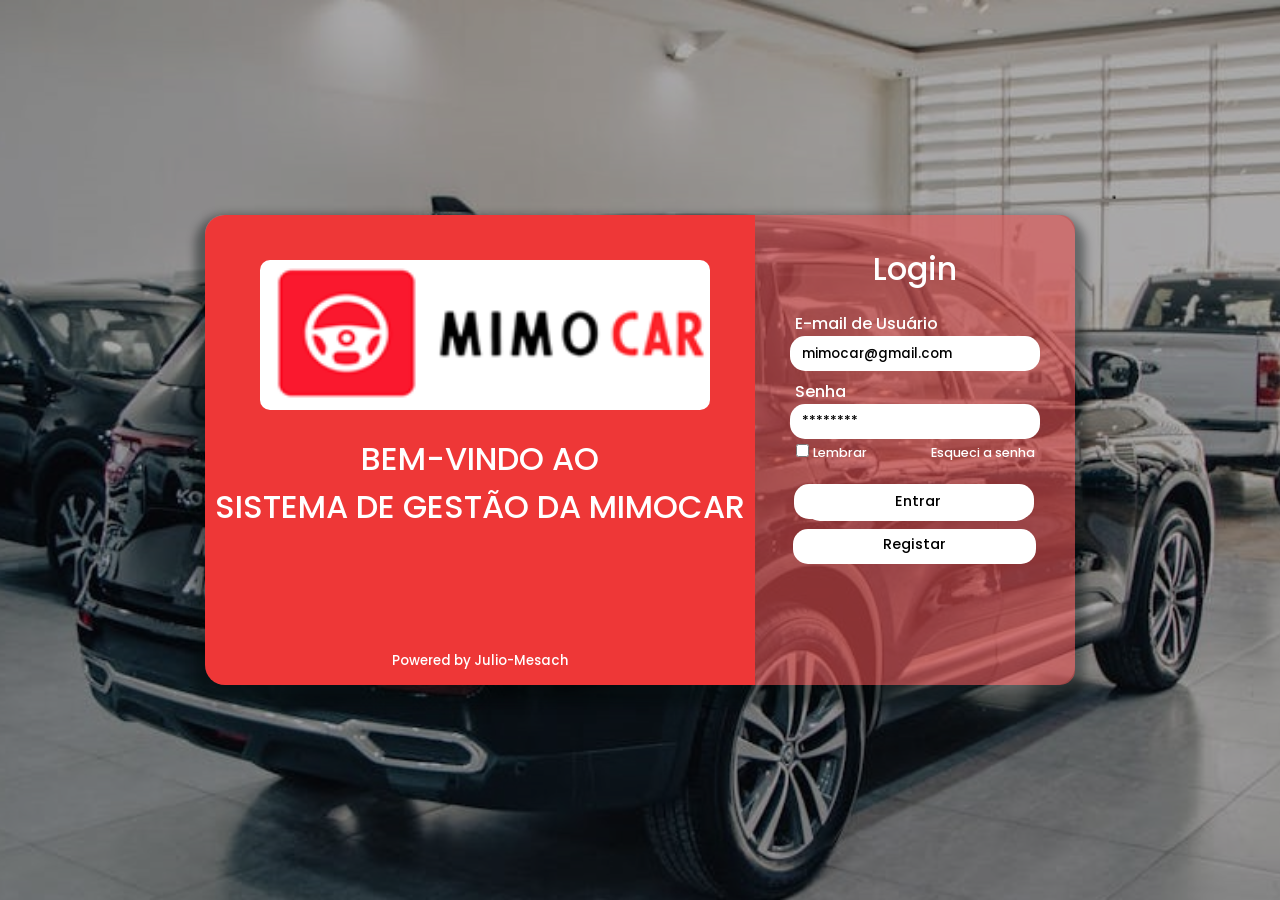
<file: index.html>
<!doctype html>
<html lang="pt-PT">
  <head>
    <meta charset="UTF-8" />
    <meta name="viewport" content="width=device-width, initial-scale=1.0" />
    <link rel="stylesheet" href="./Assets/css/index.css" />
    <link
      href="https://unpkg.com/boxicons@2.1.4/css/boxicons.min.css"
      rel="stylesheet"
    />
    <title>Inicio | MimoCar</title>
  </head>
  <body>
    <div class="principal">
      <div class="left-logo">
        <img src="Assets/img/logo-empresa.png" alt="logo-empresa" />
        <h1>Bem-Vindo ao</h1>
        <h1>Sistema de gestão da MimoCar</h1>
        <small>Powered by Julio-Mesach</small>
      </div>
      <div class="entrar">
        <h1>Login</h1>
        <form>
          <div class="campos">
            <label>E-mail de Usuário</label>
            <input type="email" placeholder="mimocar@gmail.com" required="" />
            <label>Senha</label>
            <input type="password" placeholder="********" required="" />
          </div>
          <input type="checkbox" aria-hidden="true" />
          <a href="#" id="lembrar">Lembrar</a>
          <a href="#" id="esqueci">Esqueci a senha</a>
          <button>
            <a href="Assets/pages/home.html" id="btn-registar">Entrar</a>
          </button>
          <a href="Assets/pages/registar.html" id="btn-registar">Registar</a>
        </form>
      </div>
    </div>
  </body>
</html>
</file>
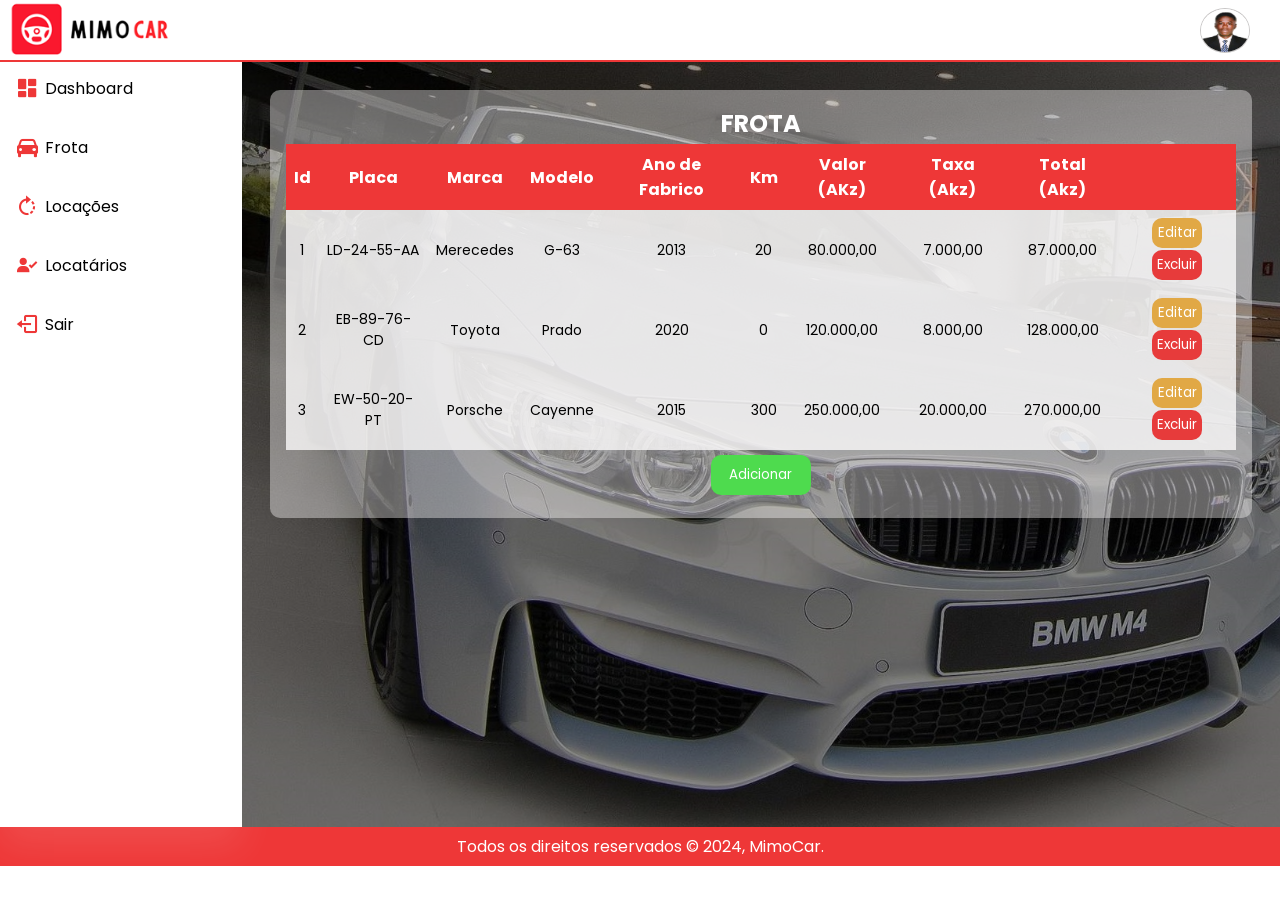
<file: Assets/pages/frota.html>
<!DOCTYPE html>
<html lang="pt-PT">
<head>
    <meta charset="UTF-8">
    <meta name="viewport" content="width=device-width, initial-scale=1.0">
    <title>Frota</title>
    <link rel="stylesheet" href="../css/sidenav.css">
    <link href='https://unpkg.com/boxicons@2.1.4/css/boxicons.min.css' rel='stylesheet'>
</head>
<body>

    <!--Navbar-->
    <header>
        <div class="header-content">
            <div class="header-w">
                <div class="logo">
                    <img src="../img/logo-empresa.png" alt="logo">
                </div>
                <img src="../img/Admin.jpg"  id="admin" alt="foto admin">
            </div>
        </div>
    </header>

    <!--Navegacao sidebar-->
    <div class="container">
        <aside   class="menu">
            <ul>
                <a href="home.html">
                <li data-li="Dashboard">
                    <i class='bx bxs-dashboard bx-sm'></i>
                    <span class="side-item">Dashboard</span>
                </li>
            </a>
                <a href="frota.html"><li  data-li="Frota">
                    <i class='bx bxs-car bx-sm'></i>
                    <span class="side-item">Frota</span>
                </li></a>
                <a href="locacoes.html">
                    <li data-li="Locacoes">
                        <i class='bx bx-rotate-right bx-sm'></i>
                        <span class="side-item">Locações</span>
                    </li>
                </a>
                <a href="locatarios.html">
                    <li data-li="Locatarios">
                        <i class='bx bxs-user-check bx-sm' ></i>
                        <span class="side-item">Locatários</span>
                    </li>
                </a>
                <a href="/index.html">
                    <li data-li="Sair">
                        <i class='bx bx-log-out bx-sm'></i>
                        <span class="side-item">Sair</span>
                    </li>
                </a>
            </ul>
        </aside>

        <!--Corpo da pagina-->
        <section class="main">
            <div class="table-content">
                <h1>Frota</h1>
                <div class="table-container">
                    <table>
                        <thead>
                            <tr>
                                <th>Id</th>
                                <th>Placa</th>
                                <th>Marca</th>
                                <th>Modelo</th>
                                <th>Ano de Fabrico</th>
                                <th>Km</th>
                                <th>Valor (AKz)</th>
                                <th>Taxa (Akz)</th>
                                <th>Total (Akz)</th>
                                <th></th>
                            </tr>
                            <tbody>
                                <tr>
                                <td>1</td>
                                <td>LD-24-55-AA</td>
                                <td>Merecedes</td>
                                <td>G-63</td>
                                <td>2013</td>
                                <td>20</td>
                                <td>80.000,00</td>
                                <td>7.000,00</td>
                                <td>87.000,00</td>
                                <td>
                                    <div class="inside">
                                        <button id="edit">Editar</button>
                                        <button id="del">Excluir</button>
                                    </div>
                                </td>
                                </tr>
                            </tbody>
                    
                            <tbody>
                                <tr>
                                <td>2</td>
                                <td>EB-89-76-CD</td>
                                <td>Toyota</td>
                                <td>Prado</td>
                                <td>2020</td>
                                <td>0</td>
                                <td>120.000,00</td>
                                <td>8.000,00</td>
                                <td>128.000,00</td>
                                <td>
                                    <div class="inside">
                                        <button id="edit">Editar</button>
                                        <button id="del">Excluir</button>
                                    </div>
                                </td>
                                </tr>
                            </tbody>
                            <tbody>
                                <tr>
                                <td>3</td>
                                <td>EW-50-20-PT</td>
                                <td>Porsche</td>
                                <td>Cayenne</td>
                                <td>2015</td>
                                <td>300</td>
                                <td>250.000,00</td>
                                <td>20.000,00</td>
                                <td>270.000,00</td>
                                <td>
                                    <div class="inside">
                                        <button id="edit">Editar</button>
                                        <button id="del">Excluir</button>
                                    </div>
                                </td>
                                </tr>
                            </tbody>
                        </thead>
                    </table>
                    <div class="add-btn">
                        <a href="cadastro.html">
                            <button id="add">Adicionar</button>
                        </a>
                    </div>
                </div>
            </div>
        </section>
    </div>

    <footer class="rodape">
        <div class="rodape-container">
            <span>Todos os direitos reservados &copy; 2024, MimoCar.</span>
        </div>
    </footer> 
</body>
</html>
</file>
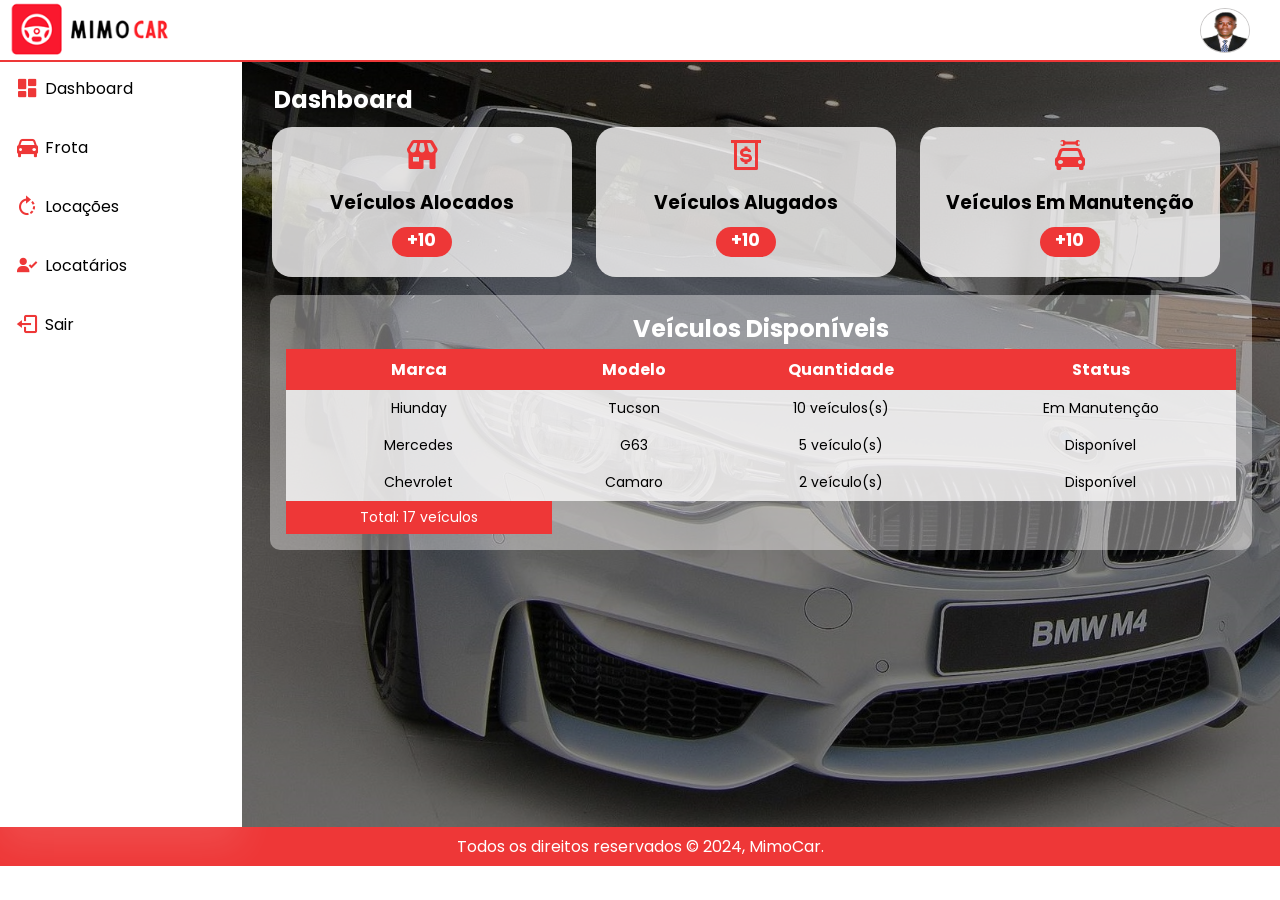
<file: Assets/pages/home.html>
<!DOCTYPE html>
<html lang="pt-PT">
<head>
    <meta charset="UTF-8">
    <meta name="viewport" content="width=device-width, initial-scale=1.0">
    <title>Home | Dashboard</title>
    <link rel="stylesheet" href="../css/home.css">
    <link href='https://unpkg.com/boxicons@2.1.4/css/boxicons.min.css' rel='stylesheet'>
</head>
<body>

    <!--Navbar-->
    <header>
        <div class="header-content">
            <div class="header-w">
                <div class="logo">
                    <img src="../img/logo-empresa.png" alt="logo">
                </div>
                <img src="../img/Admin.jpg"  id="admin" alt="foto admin">
            </div>
        </div>
    </header>

    <!--Navegacao sidebar-->
    <div class="container">
        <aside  class="menu">
            <ul>
                <a href="home.html">
                <li data-li="Dashboard">
                    <i class='bx bxs-dashboard bx-sm'></i>
                    <span class="side-item">Dashboard</span>
                </li>
            </a>
                <a href="frota.html"><li  data-li="Frota">
                    <i class='bx bxs-car bx-sm'></i>
                    <span class="side-item">Frota</span>
                </li></a>
                <a href="locacoes.html">
                    <li data-li="Locacoes">
                        <i class='bx bx-rotate-right bx-sm'></i>
                        <span class="side-item">Locações</span>
                    </li>
                </a>
                <a href="locatarios.html">
                    <li data-li="Locatarios">
                        <i class='bx bxs-user-check bx-sm' ></i>
                        <span class="side-item">Locatários</span>
                    </li>
                </a>
                <a href="/index.html">
                    <li data-li="Sair">
                        <i class='bx bx-log-out bx-sm'></i>
                        <span class="side-item">Sair</span>
                    </li>
                </a>
            </ul>
        </aside>

        <!--Corpo da pagina-->
        <section class="main">
            <div class="main-top">
                <h1>Dashboard</h1>
            </div>
            <div class="main-skills">
                <div class="card">
                    <i class='bx bxs-store bx-md'></i>
                    <h3>Veículos Alocados</h3>
                    <div id="qtd">
                        +10
                    </div>
                </div>
            </div>
            <div class="main-skills">
                <div class="card">
                    <i class='bx bx-money-withdraw bx-md'></i>
                    <h3>Veículos alugados</h3>
                    <div id="qtd">
                        +10
                    </div>
                </div>
            </div>
            <div class="main-skills">
                <div class="card">
                    <i class='bx bxs-car-mechanic bx-md'></i>
                    <h3>Veículos em Manutenção</h3>
                    <div id="qtd">
                        +10
                    </div>
                </div>
            </div>

            <div class="table-content">
                <h1>Veículos Disponíveis</h1>
                <div class="table-container">
                    <table>
                        <thead>
                            <tr>
                                <th>Marca</th>
                                <th>Modelo</th>
                                <th>Quantidade</th>
                                <th>Status</th>
                            </tr>
                            <tbody>
                                <tr>
                                <td>Hiunday</td>
                                <td>Tucson</td>
                                <td>10 veículos(s)</td>
                                <td>Em Manutenção</td>
                                </tr>
                            </tbody>
                            <tbody>
                                <tr>
                                <td>Mercedes</td>
                                <td>G63</td>
                                <td>5 veículo(s)</td>
                                <td>Disponível</td>
                                </tr>
                            </tbody>
                            <tbody>
                                <tr>
                                <td>Chevrolet</td>
                                <td>Camaro</td>
                                <td>2 veículo(s)</td>
                                <td>Disponível</td>
                                </tr>
                            </tbody>
                            <tfoot>
                                <tr>
                                    <td>Total: 17 veículos</td>
                                </tr>
                            </tfoot>
                        </thead>
                    </table>
                </div>
            </div>
        </section>
    </div>

    <footer class="rodape">
        <div class="rodape-container">
            <span>Todos os direitos reservados &copy; 2024, MimoCar.</span>
        </div>
    </footer> 
    <script src="../js/script.js"></script>
</body>
</html>
</file>
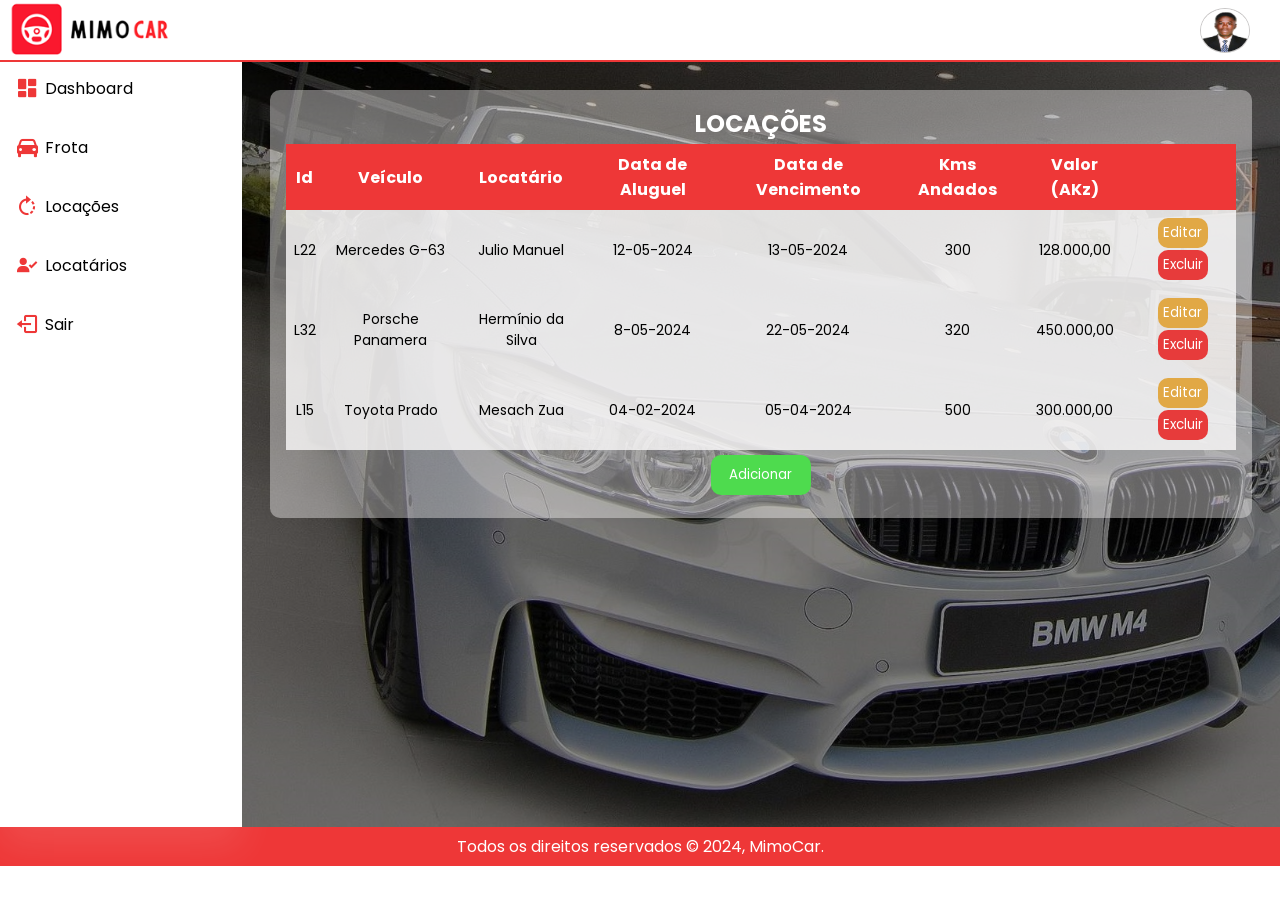
<file: Assets/pages/locacoes.html>
<!DOCTYPE html>
<html lang="pt-PT">
<head>
    <meta charset="UTF-8">
    <meta name="viewport" content="width=device-width, initial-scale=1.0">
    <title>Locações</title>
    <link rel="stylesheet" href="../css/sidenav.css">
    <link href='https://unpkg.com/boxicons@2.1.4/css/boxicons.min.css' rel='stylesheet'>
</head>
<body>

    <!--Navbar-->
    <header>
        <div class="header-content">
            <div class="header-w">
                <div class="logo">
                    <img src="../img/logo-empresa.png" alt="logo">
                </div>
                <img src="../img/Admin.jpg"  id="admin" alt="foto admin">
            </div>
        </div>
    </header>

    <!--Navegacao sidebar-->
    <div class="container">
        <aside   class="menu">
            <ul>
                <a href="home.html">
                <li data-li="Dashboard">
                    <i class='bx bxs-dashboard bx-sm'></i>
                    <span class="side-item">Dashboard</span>
                </li>
            </a>
                <a href="frota.html"><li  data-li="Frota">
                    <i class='bx bxs-car bx-sm'></i>
                    <span class="side-item">Frota</span>
                </li></a>
                <a href="locacoes.html">
                    <li data-li="Locacoes">
                        <i class='bx bx-rotate-right bx-sm'></i>
                        <span class="side-item">Locações</span>
                    </li>
                </a>
                <a href="locatarios.html">
                    <li data-li="Locatarios">
                        <i class='bx bxs-user-check bx-sm' ></i>
                        <span class="side-item">Locatários</span>
                    </li>
                </a>
                <a href="/index.html">
                    <li data-li="Sair">
                        <i class='bx bx-log-out bx-sm'></i>
                        <span class="side-item">Sair</span>
                    </li>
                </a>
            </ul>
        </aside>

        <!--Corpo da pagina-->
        <section class="main">
            <div class="table-content">
                <h1>Locações</h1>
                <div class="table-container">
                    <table>
                        <thead>
                            <tr>
                                <th>Id</th>
                                <th>Veículo</th>
                                <th>Locatário</th>
                                <th>Data de Aluguel</th>
                                <th>Data de Vencimento</th>
                                <th>Kms Andados</th>
                                <th>Valor (AKz)</th>
                                <th></th>
                            </tr>
                            <tbody>
                                <tr>
                                <td>L22</td>
                                <td>Mercedes G-63</td>
                                <td>Julio Manuel</td>
                                <td>12-05-2024</td>
                                <td>13-05-2024</td>
                                <td>300</td>
                                <td>128.000,00</td>
                                <td>
                                    <div class="inside">
                                        <button id="edit">Editar</button>
                                        <button id="del">Excluir</button>
                                    </div>
                                </td>
                                </tr>
                            </tbody>
                    
                            <tbody>
                                <tr>
                                <td>L32</td>
                                <td>Porsche Panamera</td>
                                <td>Hermínio da Silva</td>
                                <td>8-05-2024</td>
                                <td>22-05-2024</td>
                                <td>320</td>
                                <td>450.000,00</td>
                                <td>
                                    <div class="inside">
                                        <button id="edit">Editar</button>
                                        <button id="del">Excluir</button>
                                    </div>
                                </td>
                                </tr>
                            </tbody>

                            <tbody>
                                <tr>
                                <td>L15</td>
                                <td>Toyota Prado</td>
                                <td>Mesach Zua</td>
                                <td>04-02-2024</td>
                                <td>05-04-2024</td>
                                <td>500</td>
                                <td>300.000,00</td>
                                <td>
                                    <div class="inside">
                                        <button id="edit">Editar</button>
                                        <button id="del">Excluir</button>
                                    </div>
                                </td>
                                </tr>
                            </tbody>
                        </thead>
                    </table>
                    <div class="add-btn">
                        <a href="cadastro.html">
                            <button id="add">Adicionar</button>
                        </a>
                    </div>
                </div>
            </div>
        </section>
    </div>

    <footer class="rodape">
        <div class="rodape-container">
            <span>Todos os direitos reservados &copy; 2024, MimoCar.</span>
        </div>
    </footer> 
</body>
</html>
</file>
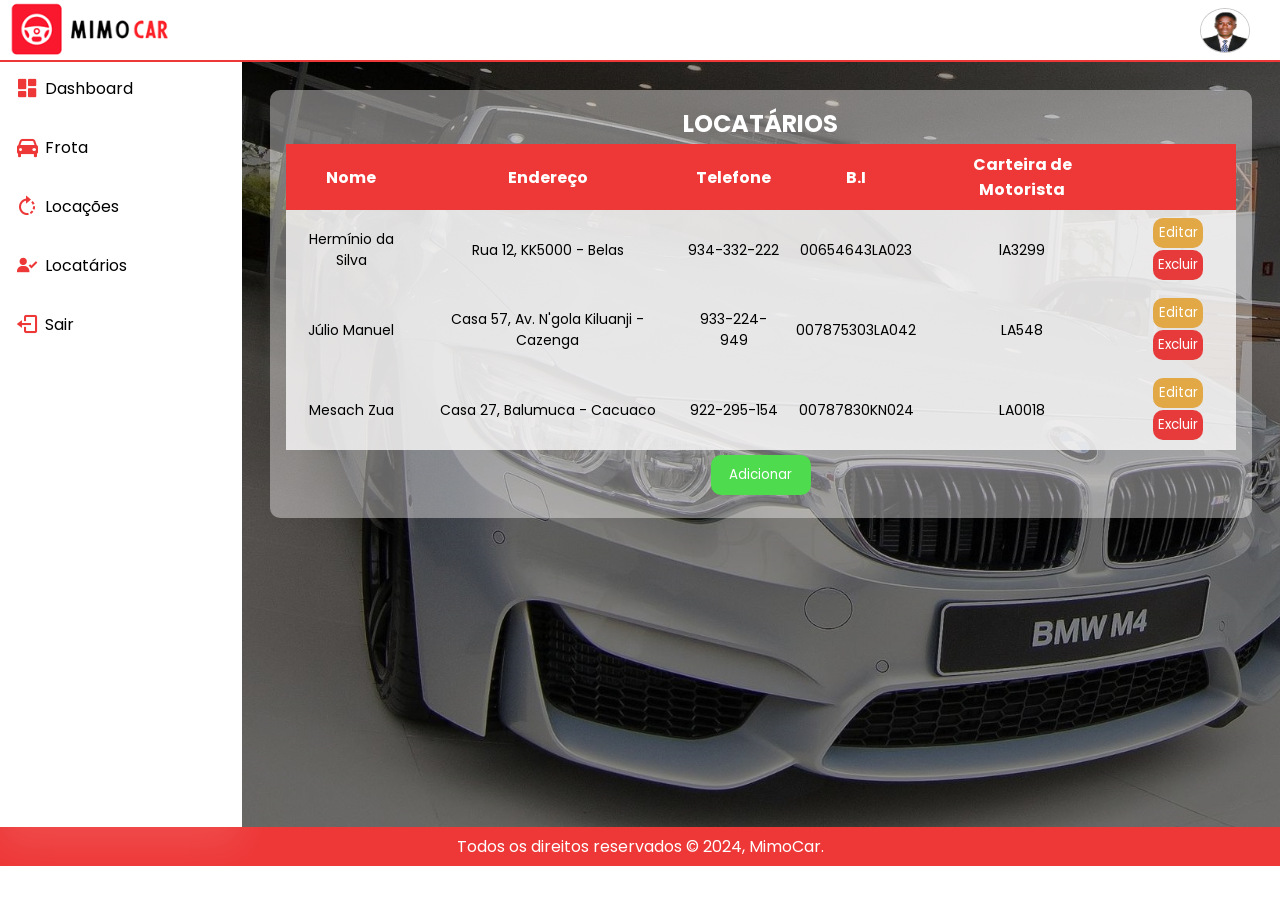
<file: Assets/pages/locatarios.html>
<!DOCTYPE html>
<html lang="pt-PT">
<head>
    <meta charset="UTF-8">
    <meta name="viewport" content="width=device-width, initial-scale=1.0">
    <title>Locatários</title>
    <link rel="stylesheet" href="../css/sidenav.css">
    <link href='https://unpkg.com/boxicons@2.1.4/css/boxicons.min.css' rel='stylesheet'>
</head>
<body>

    <!--Navbar-->
    <header>
        <div class="header-content">
            <div class="header-w">
                <div class="logo">
                    <img src="../img/logo-empresa.png" alt="logo">
                </div>
                <img src="../img/Admin.jpg"  id="admin" alt="foto admin">
            </div>
        </div>
    </header>

    <!--Navegacao sidebar-->
    <div class="container">
        <aside   class="menu">
            <ul>
                <a href="home.html">
                <li data-li="Dashboard">
                    <i class='bx bxs-dashboard bx-sm'></i>
                    <span class="side-item">Dashboard</span>
                </li>
            </a>
                <a href="frota.html"><li  data-li="Frota">
                    <i class='bx bxs-car bx-sm'></i>
                    <span class="side-item">Frota</span>
                </li></a>
                <a href="locacoes.html">
                    <li data-li="Locacoes">
                        <i class='bx bx-rotate-right bx-sm'></i>
                        <span class="side-item">Locações</span>
                    </li>
                </a>
                <a href="locatarios.html">
                    <li data-li="Locatarios">
                        <i class='bx bxs-user-check bx-sm' ></i>
                        <span class="side-item">Locatários</span>
                    </li>
                </a>
                <a href="/index.html">
                    <li data-li="Sair">
                        <i class='bx bx-log-out bx-sm'></i>
                        <span class="side-item">Sair</span>
                    </li>
                </a>
            </ul>
        </aside>

        <!--Corpo da pagina-->
        <section class="main">
            <div class="table-content">
                <h1>Locatários</h1>
                <div class="table-container">
                    <table>
                        <thead>
                            <tr>
                                <th>Nome</th>
                                <th>Endereço</th>
                                <th>Telefone</th>
                                <th>B.I</th>
                                <th>Carteira de Motorista</th>
                                <th></th>
                            </tr>
                            <tbody>
                                <tr>
                                <td>Hermínio da Silva</td>
                                <td>Rua 12, KK5000 - Belas</td>
                                <td>934-332-222</td>
                                <td>00654643LA023</td>
                                <td>lA3299</td>
                                <td>
                                    <div class="inside">
                                        <button id="edit">Editar</button>
                                        <button id="del">Excluir</button>
                                    </div>
                                </td>
                                </tr>
                            </tbody>
                    
                            <tbody>
                                <tr>
                                <td>Júlio Manuel</td>
                                <td>Casa 57, Av. N'gola Kiluanji - Cazenga</td>
                                <td>933-224-949</td>
                                <td>007875303LA042</td>
                                <td>LA548</td>
                                <td>
                                    <div class="inside">
                                        <button id="edit">Editar</button>
                                        <button id="del">Excluir</button>
                                    </div>
                                </td>
                                </tr>
                            </tbody>

                            <tbody>
                                <tr>
                                <td>Mesach Zua</td>
                                <td>Casa 27, Balumuca - Cacuaco</td>
                                <td>922-295-154</td>
                                <td>00787830KN024</td>
                                <td>LA0018</td>
                                <td>
                                    <div class="inside">
                                        <button id="edit">Editar</button>
                                        <button id="del">Excluir</button>
                                    </div>
                                </td>
                                </tr>
                            </tbody>
                        </thead>
                    </table>
                    <div class="add-btn">
                        <a href="cadastro.html">
                            <button id="add">Adicionar</button>
                        </a>
                    </div>
                </div>
            </div>
        </section>
    </div>
    <footer class="rodape">
        <div class="rodape-container">
            <span>Todos os direitos reservados &copy; 2024, MimoCar.</span>
        </div>
    </footer> 
</body>
</html>
</file>
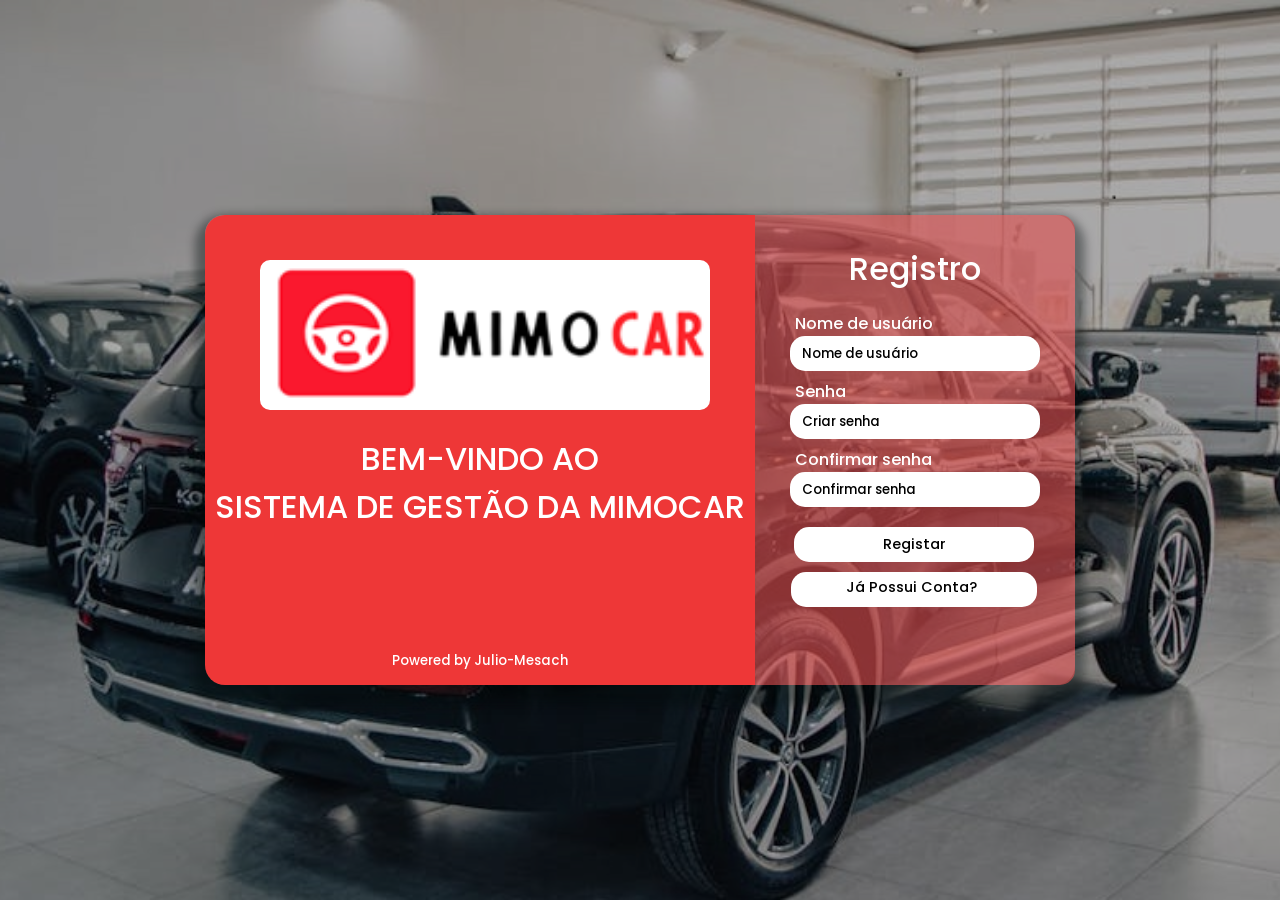
<file: Assets/pages/registar.html>
<!DOCTYPE html>
<html lang="pt-PT">
<head>
    <meta charset="UTF-8">
    <meta name="viewport" content="width=device-width, initial-scale=1.0">
    <link rel="stylesheet" href="../css/registar.css">
    <link href='https://unpkg.com/boxicons@2.1.4/css/boxicons.min.css' rel='stylesheet'>
    <title>Novo Usuário | MimoCar</title>
</head>
<div class="principal">
    <div class="left-logo">
        <img src="../img/logo-empresa.png" alt="logo-empresa">
        <h1>Bem-Vindo ao</h1>
        <h1>Sistema de gestão da MimoCar</h1>
        <small>Powered by Julio-Mesach</small>
    </div>
    <div class="entrar">
        <h1>Registro</h1>
        <form>
            <div class="campos">
                <label>Nome de usuário</label>
                <input type="text" placeholder="Nome de usuário" required="">
                <label>Senha</label>
                <input type="password" placeholder="Criar senha" required="">
                <label>Confirmar senha</label>
                <input type="password" placeholder="Confirmar senha" required="">
            </div>
                <button>Registar</button>
                <a href="/index.html" id="voltar">Já Possui Conta?</a>
        </form>
    </div>
</div>
</body>
</html>
</file>
<file: Assets/css/index.css>
@import url('https://fonts.googleapis.com/css2?family=Poppins:ital,wght@0,100;0,200;0,300;0,400;0,500;0,600;0,700;0,800;0,900;1,100;1,200;1,300;1,400;1,500;1,600;1,700;1,800;1,900&display=swap');

*{
    font-family: "Poppins", sans-serif;
    font-weight: 500;
    font-style: normal;
    margin: 0;
    padding: 0;
    text-decoration: none;
    box-sizing: border-box;
}

body{
    background: url("../img/fundo\(1\).jpeg") no-repeat center/cover;
    background-color: rgba(0,0,0,0.3);
    background-blend-mode: color;
    justify-content: center;
    align-items: center;
    display: flex;
    min-height: 100vh;

}

:root{
    --main-color: rgba(224, 79, 79, 0.613);
    --text-color: #000;
    --bg-color: #ffff;
}

.principal{
    display: flex;
    box-shadow: 0 10px 10px 10px rgba(0, 10, 10, 0.4);
    border-radius: 19px;
    background: transparent;
}

.left-logo{
    width: 550px;
    height: 470px;
    border-top-left-radius: 20px;
    border-bottom-left-radius: 20px;
    background-color: #ee3737;
}

.left-logo img{
    width: 450px;
    height: 150px;
    border-radius: 10px;
    float: right;
    margin-right: 45px;
    margin-top: 45px;
    margin-bottom: 25px;
    cursor: pointer;
}


.left-logo h1{
    color: var(--bg-color);
    text-align: center;
    text-transform: uppercase;
}

.entrar {
    width: 320px;
    background:  var(--main-color);
    color: var(--bg-color);
    padding: 20px;
    text-align: center;
    border-top-right-radius: 15px;
    border-bottom-right-radius: 15px;
}

.campos label{
    float: left;
    margin: 8px 10px 0px 20px;
}

label{
    font-size: 1rem;
}  

.entrar h1{
    padding: 10px;
    color: var(--bg-color);
}

.campos input {
    width: 250px;
    height: 35px;
    color: var(--text-color);
    background: var(--bg-color);
    border: none;
    border-radius: 15px;
    padding: 10px;
}

form button{
    width: 240px;
    height: 35px;
    color: var(--text-color);
    background: var(--bg-color);
    border: none;
    border-radius: 15px;
    padding: 10px;
}

.campos input[type]::placeholder{
    color: var(--text-color);
    opacity: 2s;
    padding-left: 2px;
}

#esqueci {
    color: var(--bg-color);
    font-size: 0.8rem;
    justify-content: space-between;
    padding-left: 25px;
}

#lembrar {
    color: var(--bg-color);
    font-size: 0.8rem;
    justify-content: space-between;
    padding-right: 35px;
}

form #lembrar:hover, #esqueci:hover{
    transition: .5s;
    color: #dfc6c6;

}

form a:hover{
    transition: .5s;
    color: #dfc6c6;
}


form button{
    background-color: var(--bg-color);
    font-size: .9rem;
    padding: 1px;
    margin: 20px 12px 12px 10px;
    cursor: pointer;
}

form button:hover{
    transition: 0.5s;
    background-color: rgb(131, 223, 131);
}

.principal small{
    color: var(--bg-color);
    justify-content: center;
    align-items: center;
    display: flex;
    padding-top: 120px;
}

#btn-registar{
    background-color: var(--bg-color);
    font-size: .9rem;
    padding: 5px 90px 10px 90px;
    border-radius: 15px;
    margin: 10px 12px 12px 10px;
    cursor: pointer;
    color: var(--text-color);
}
    
#btn-registar:hover{
    transition: 0.5s;
     background-color: rgb(131, 223, 131);
}
</file>
<file: Assets/css/sidenav.css>
/*CSS--Páginas de Navegação*/
@import url('https://fonts.googleapis.com/css2?family=Poppins:ital,wght@0,100;0,200;0,300;0,400;0,500;0,600;0,700;0,800;0,900;1,100;1,200;1,300;1,400;1,500;1,600;1,700;1,800;1,900&display=swap');

/*atrubutos gerais*/
*{
    font-family: "Poppins", sans-serif;
    margin: 0;
    padding: 0;
    outline: none;
    border: none;
    text-decoration: none;
    box-sizing: border-box;
}

/*atributos para body*/
body{
    background: var(--aux-color);
}

/*variaveis p/ cores*/
:root{
    --prim-color: #ee3737;
    --sec-color: #000;
    --aux-color: #ffff;
    --btn-color-1: #e73b3b;
    --btn-color-2: rgb(78, 219, 78);
    --btn-color-3: rgb(225, 168, 69);
}

/*container e elementos*/
.container{
    display: flex;
}

aside{
    position: relative;
    height: 85vh;
    width: 300px;
    overflow: hidden;
    box-shadow: 0 20px 35px rgba(252, 251, 251, 0.1);
}

.logo{
    text-align: center;
    display: flex;
}

.logo img{
    width: 170px;
    height: 60px;
    cursor: pointer;
    padding-left: 5px;
}

.container .side-item{
    font-size: 1rem;
}

.container i{
    color: var(--prim-color);
}

li{
    position: relative;
    cursor: pointer;
    color: var(--sec-color);
    font-size: 1rem;
    display: table;
    width: 260px;
    padding: 15px;
    border-radius: 5%;
}

li:hover{
    background-color: #f1eaea;
    transform: scale(1.02);
    transition: 0.05s;
    cursor: pointer;
}

.side-item{
    bottom: 5px;
    position: relative;
    margin-left: 5px;
}

/*header e elementos*/
.header-content{
    position: relative;
    width: 100%;
    color: var(--aux-color);
    border-bottom: 2px solid var(--prim-color);
}

.header-w #admin {
    width: 50px;
    height: 45px;
    cursor: pointer;
    border-radius: 50%;
    margin-right: 30px;
    border: 1px solid rgba(146, 142, 142, 0.5);
}

.header-w{
    display: flex;
    justify-content: space-between;
    align-items: center;
    flex-wrap: wrap;
    background-color: var(--aux-color);
    border-radius: 10px;
}


/*atributos para main e elementos*/
.main{
    position: relative;
    width: 100%;
    background: url("../img/cars-6.jpg") no-repeat center/cover;
    background-color: rgba(0,0,0,0.4);
    background-blend-mode: color;
    padding: 20px;
}   

.main-top{
    display: flex;
    width: 100vh;
    color: var(--aux-color);
    padding-left: 12px;
 }

/*tabela e elementos*/
.table-content h1{
    margin-bottom: .2rem;
    text-transform: uppercase;
    color: var(--aux-color);
    text-align: center;
}

.table-content{
    background: rgba(252, 251, 251, 0.4);
    margin: 0.5rem;
    border-radius: 10px;
    padding: 1rem;
}

.table-container{
    width: 100%;
}

table{
    width: 100%;
    border-collapse: collapse;
}

thead{
    background: var(--prim-color);
    color: var(--aux-color);
}

th{
    padding: 8px;
    text-align: center;
}

tbody{
    background: rgba(252, 251, 251, 0.8);
}

td{
    padding: 8px;
    font-size: 14px;
    color: var(--text-color);
    text-align: center;
}

tr:nth-child(even) {
    background: #fff;
}

.table-container button {
    display: inline-block;
    justify-content: center;
    width: 50px;
    height: 30px;
    margin-bottom: 2px;
    padding: 5px;
    border-radius: 10px;
    cursor: pointer;
    transition: 0.3s;
    color: var(--aux-color)
}

.table-content .add-btn {
    display: flex;
    justify-content: center;
    align-items: center;
    margin: 5px;
}

#add{
    background: var(--btn-color-2);
    width: 100px;
    height: 40px;
    padding: 5px;
    border-radius: 10px;
    cursor: pointer;
    transition: 0.3s;
    color: var(--aux-color)
}

#edit{
    background: var(--btn-color-3);
}

#del{
    background: var(--btn-color-1);
}

#edit:hover {
    background: rgb(192, 142, 56);
}
#add:hover {
    background: rgb(56, 157, 56);
}
#del:hover {
    background: #991a1a;
}

.rodape{
    background-color: var(--prim-color);
    color: var(--aux-color);
}

.rodape-container{
    display: flex;
    position: relative;
    justify-content: center;
    align-items: center;
    padding: 7px;
    top: 0;
    bottom: 0;
}
</file>
<file: Assets/css/home.css>
@import url('https://fonts.googleapis.com/css2?family=Poppins:ital,wght@0,100;0,200;0,300;0,400;0,500;0,600;0,700;0,800;0,900;1,100;1,200;1,300;1,400;1,500;1,600;1,700;1,800;1,900&display=swap');

/*atrubutos gerais*/
*{
    font-family: "Poppins", sans-serif;
    margin: 0;
    padding: 0;
    outline: none;
    border: none;
    text-decoration: none;
    box-sizing: border-box;
}

/*atributos para body*/
body{
    background: var(--aux-color);
}

/*variaveis p/ cores*/
:root{
    --prim-color: #ee3737;
    --sec-color: #000;
    --aux-color: #ffff;
}

/*container e elementos*/
.container{
    display: flex;
}

aside{
    position: relative;
    height: 85vh;
    width: 300px;
    overflow: hidden;
    box-shadow: 0 20px 35px rgba(252, 251, 251, 0.1);
}

.logo{
    text-align: center;
    display: flex;
}

.logo img{
    width: 170px;
    height: 60px;
    cursor: pointer;
    padding-left: 5px;
}

.container .side-item{
    font-size: 1rem;
}

.container i{
    color: var(--prim-color);
}

li{
    position: relative;
    cursor: pointer;
    color: var(--sec-color);
    font-size: 1rem;
    display: table;
    width: 260px;
    padding: 15px;
    border-radius: 5%;
}

li:hover{
    background-color: #f1eaea;
    transform: scale(1.02);
    transition: 0.05s;
    cursor: pointer;
}

.side-item{
    bottom: 5px;
    position: relative;
    margin-left: 5px;
}

/*header e elementos*/
.header-content{
    position: relative;
    width: 100%;
    color: var(--aux-color);
    border-bottom: 2px solid var(--prim-color);
}

.header-w #admin {
    width: 50px;
    height: 45px;
    cursor: pointer;
    border-radius: 50%;
    margin-right: 30px;
    border: 1px solid rgba(146, 142, 142, 0.5);
}

.header-w{
    display: flex;
    justify-content: space-between;
    align-items: center;
    flex-wrap: wrap;
    background-color: var(--aux-color);
    border-radius: 10px;
}


/*atributos para main e elementos*/
.main{
    position: relative;
    width: 100%;
    background: url("../img/cars-6.jpg") no-repeat center/cover;
    background-color: rgba(0,0,0,0.4);
    background-blend-mode: color;
    padding: 20px;
}   

.main-top{
    display: flex;
    width: 100vh;
    color: var(--aux-color);
    padding-left: 12px;
 }

/*card e elementos*/
.main-skills{
    display: inline-block;
}

.main-skills .card {
    width: 300px;
    height: 150px;
    margin: 10px;
    background: rgba(252, 251, 251, 0.8);
    text-align: center;
    border-radius: 20px;
    padding: 10px;
}

.main-skills .card h3{
    margin: 10px;
    text-transform: capitalize;

}
.main-skills .card #qtd{
    font-weight: bold;
    font-size: 1.1rem;
    color: var(--aux-color);
    background: var(--prim-color);
    width: 60px;
    height: 30px;
    border-radius: 20px;
    margin: auto;
}

.main-skills .card:hover{
    background: #f0a6ad;
    cursor: pointer;
    transition: 0.25s ease;
    transform: scale(1.02);
}

.table-content h1{
    margin-bottom: .2rem;
    text-transform: capitalize;
       color: var(--aux-color);
    text-align: center;
}

.table-content{
    background: rgba(252, 251, 251, 0.4);
    margin: 0.5rem;
    border-radius: 10px;
    padding: 1rem;
}

.table-container{
    width: 100%;
}

table{
    width: 100%;
    border-collapse: collapse;
}

thead{
    background: var(--prim-color);
    color: var(--aux-color);
}

th{
    padding: 8px;
    text-align: center;
}

tbody{
    background: rgba(252, 251, 251, 0.8);
}

td{
    padding: 8px;
    font-size: 14px;
    color: var(--text-color);
    text-align: center;
}

tr:nth-child(even) {
    background: #fff;
}

tfoot{
    background: var(--prim-color);
    color: var(--aux-color);
}

tfoot td{
    padding: 6px;
}
.rodape{
    background-color: var(--prim-color);
    color: var(--aux-color);
}

.rodape-container{
    display: flex;
    position: relative;
    justify-content: center;
    align-items: center;
    padding: 7px;
    top: 0;
    bottom: 0;
}
</file>
<file: Assets/css/registar.css>
@import url('https://fonts.googleapis.com/css2?family=Poppins:ital,wght@0,100;0,200;0,300;0,400;0,500;0,600;0,700;0,800;0,900;1,100;1,200;1,300;1,400;1,500;1,600;1,700;1,800;1,900&display=swap');

*{
    font-family: "Poppins", sans-serif;
    font-weight: 500;
    font-style: normal;
    margin: 0;
    padding: 0;
    text-decoration: none;
    box-sizing: border-box;
}

body{
    background: url("../img/fundo\(1\).jpeg") no-repeat center/cover;
    background-color: rgba(0,0,0,0.3);
    background-blend-mode: color;
    justify-content: center;
    align-items: center;
    display: flex;
    min-height: 100vh;

}

:root{
    --main-color: rgba(224, 79, 79, 0.613);
    --text-color: #000;
    --bg-color: #ffff;
}

.principal{
    display: flex;
    box-shadow: 0 10px 10px 10px rgba(0, 10, 10, 0.4);
    border-radius: 19px;
    background: transparent;
}

.left-logo{
    width: 550px;
    height: 470px;
    border-top-left-radius: 20px;
    border-bottom-left-radius: 20px;
    background-color: #ee3737;
}

.left-logo img{
    width: 450px;
    height: 150px;
    border-radius: 10px;
    float: right;
    margin-right: 45px;
    margin-top: 45px;
    margin-bottom: 25px;
    cursor: pointer;
}


.left-logo h1{
    color: var(--bg-color);
    text-align: center;
    text-transform: uppercase;
}

.entrar {
    width: 320px;
    background:  var(--main-color);
    color: var(--bg-color);
    padding: 20px;
    text-align: center;
    border-top-right-radius: 15px;
    border-bottom-right-radius: 15px;
}

.campos label{
    float: left;
    margin: 8px 10px 0px 20px;
}

label{
    font-size: 1rem;
}  

.entrar h1{
    padding: 10px;
    color: var(--bg-color);
}

.campos input {
    width: 250px;
    height: 35px;
    color: var(--text-color);
    background: var(--bg-color);
    border: none;
    border-radius: 15px;
    padding: 10px;
}

form button{
    width: 240px;
    height: 35px;
    color: var(--text-color);
    background: var(--bg-color);
    border: none;
    border-radius: 15px;
    padding: 10px;
}

.campos input[type]::placeholder{
    color: var(--text-color);
    opacity: 2s;
    padding-left: 2px;
}

form button{
    background-color: var(--bg-color);
    font-size: .9rem;
    padding: 1px;
    margin: 20px 12px 12px 10px;
    cursor: pointer;
}

form a{
    background-color: var(--bg-color);
    font-size: .9rem;
    padding: 5px 60px 10px 55px;
    border-radius: 15px;
    margin: 10px 12px 12px 10px;
    cursor: pointer;
    color: var(--text-color);
}

form a:hover{
    transition: 0.5s;
    background-color: rgb(131, 223, 131);
}

form button:hover{
    transition: 0.5s;
    background-color: rgb(131, 223, 131);
}

.principal small{
    color: var(--bg-color);
    justify-content: center;
    align-items: center;
    display: flex;
    padding-top: 120px;
}
</file>
